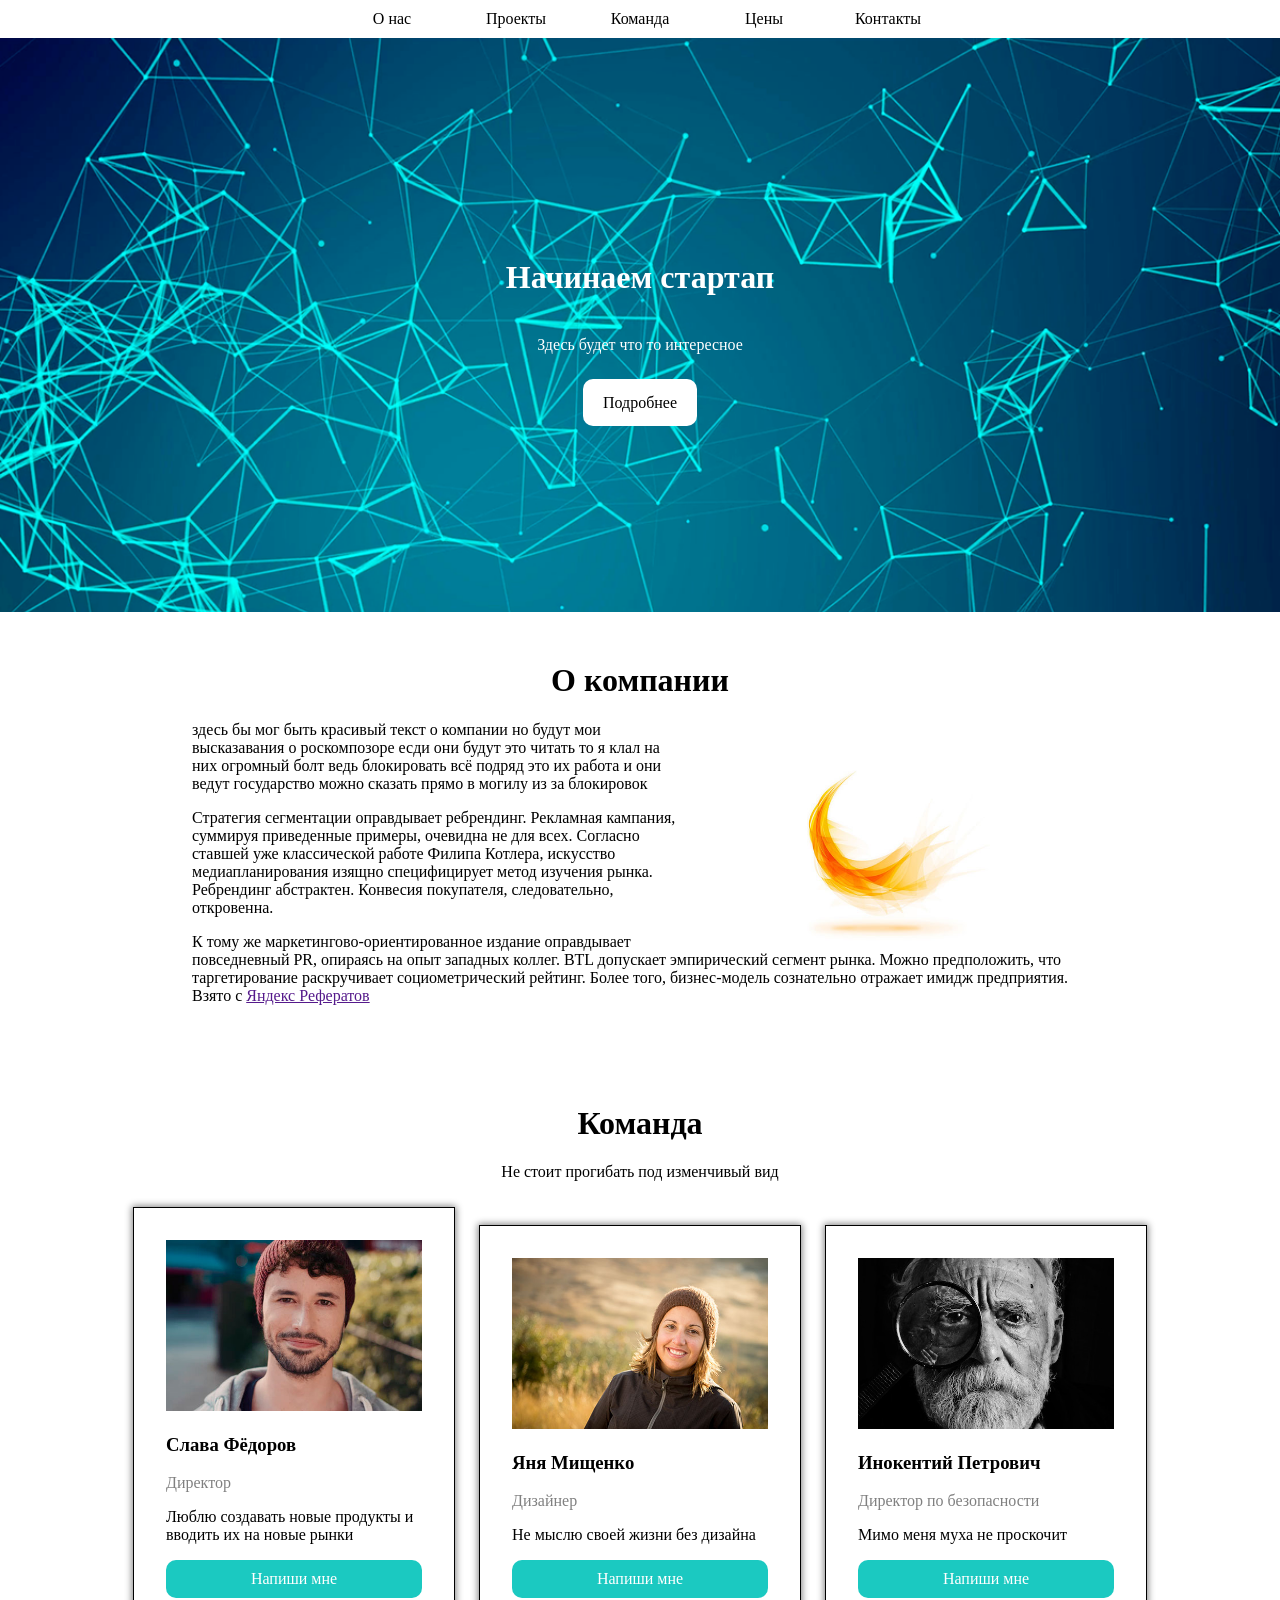
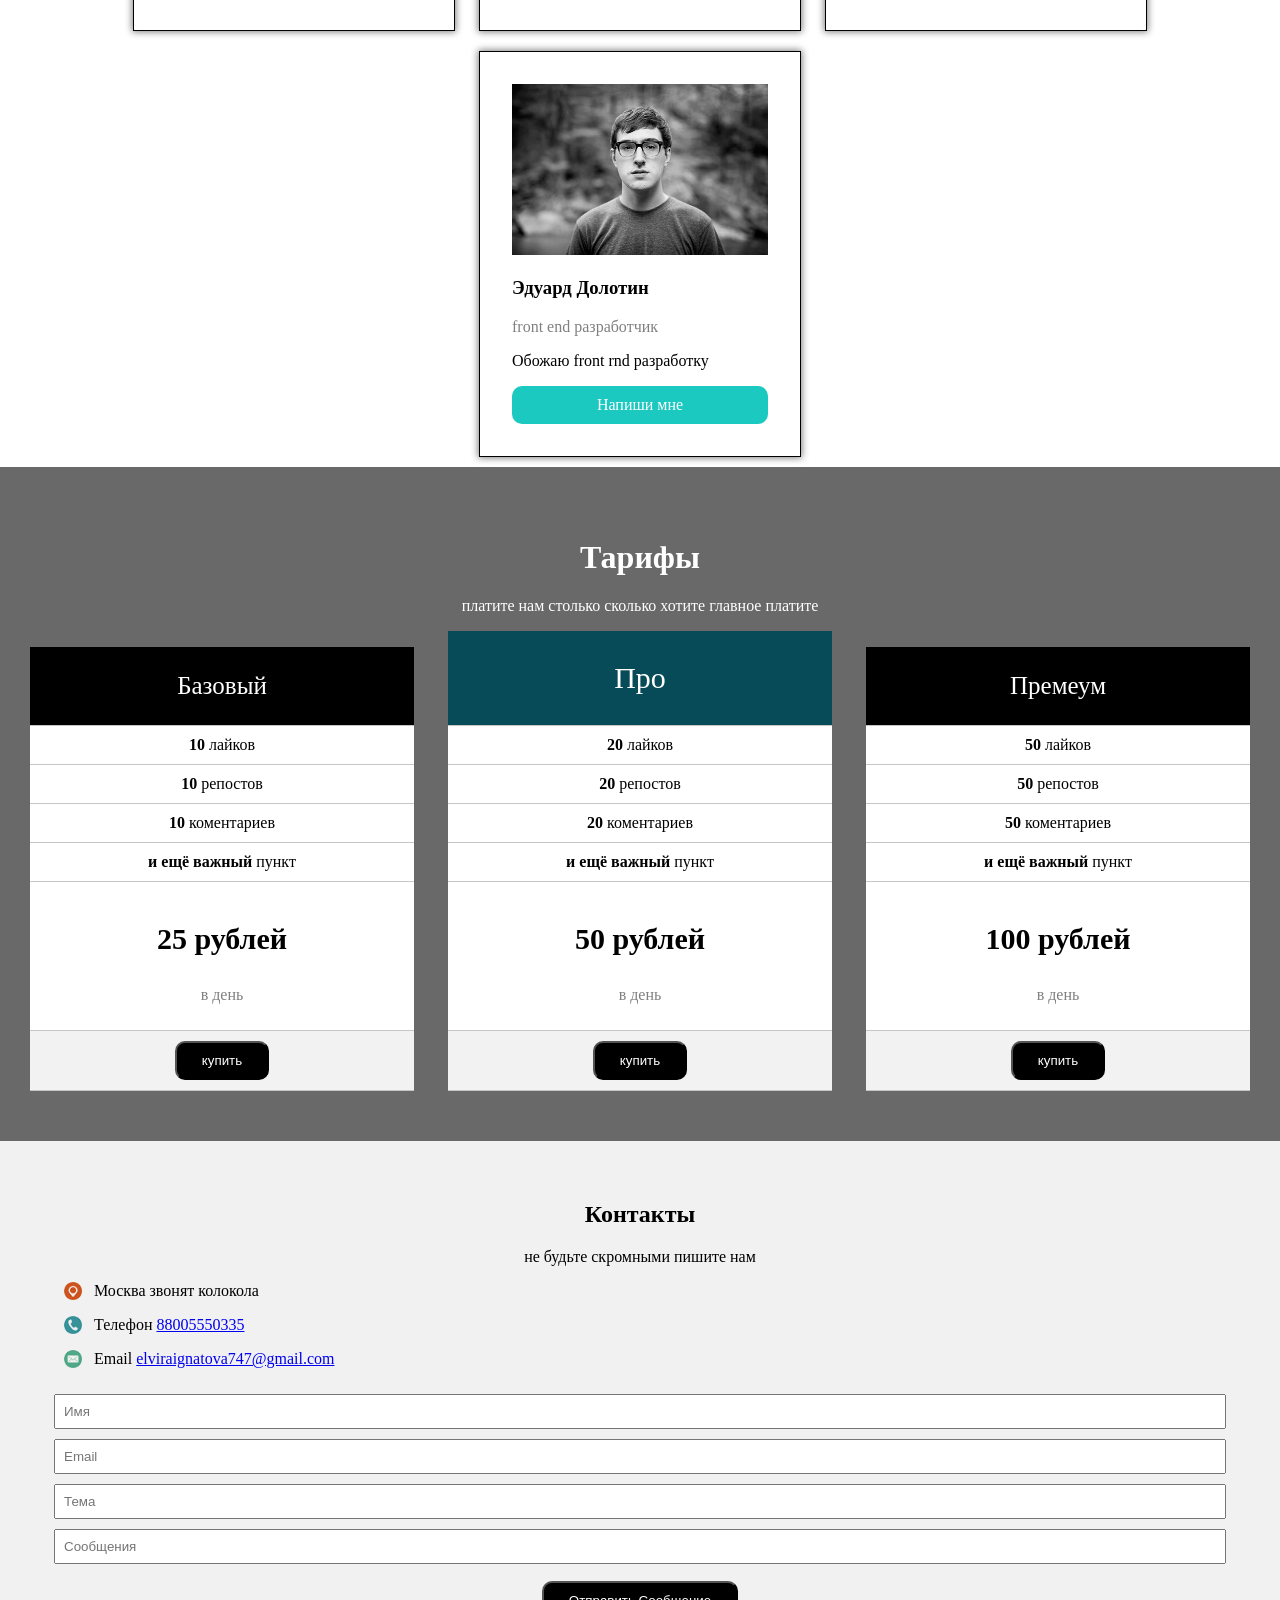
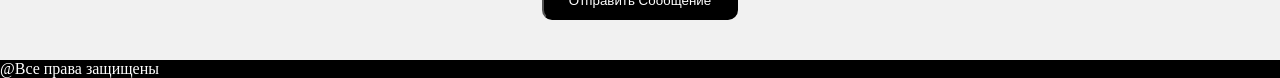
<file: index.html>
<!DOCTYPE html>
<html lang="en">
<head>
    <meta charset="UTF-8">
    <meta name="viewport" content="width=device-width, initial-scale=1.0">
    <title>Document</title>
    <link rel="stylesheet" href="style.css">
</head>
<body>
    <div class="menu">
        <a href="">О нас</a>
        <a href="">Проекты</a>
        <a href="">Команда</a>
        <a href="">Цены</a>
        <a href="">Контакты</a>

    </div>
    <div class="header">
        <H1>Начинаем стартап</H1>
        <p>Здесь будет что то интересное</p>
        <a href="">Подробнее</a>
        




    </div>
    <div class="abaut">
        <h1>О компании</h1>
        <img src="images/e.jpg" alt="">
        <p>здесь бы мог быть красивый текст о компании но будут мои высказавания о роскомпозоре есди они будут это читать то я клал на них огромный болт ведь блокировать всё подряд это их работа и они ведут государство можно сказать прямо в могилу из за блокировок</p>
        <p>Стратегия сегментации оправдывает ребрендинг. Рекламная кампания, суммируя приведенные примеры, очевидна не для всех. Согласно ставшей уже классической работе Филипа Котлера, искусство медиапланирования изящно специфицирует метод изучения рынка. Ребрендинг абстрактен. Конвесия покупателя, следовательно, откровенна.</p>
        <p>К тому же маркетингово-ориентированное издание оправдывает повседневный PR, опираясь на опыт западных коллег. BTL допускает эмпирический сегмент рынка. Можно предположить, что таргетирование раскручивает социометрический рейтинг. Более того, бизнес-модель сознательно отражает имидж предприятия. Взято с <a href="">Яндекс Рефератов</a></p>
    </div>
    <div class="teamfortress">
        <h1>Команда</h1>
        <p>Не стоит прогибать под изменчивый вид</p>
        <div class="member"> 
            <img src="images/p.jpg" alt="">
            <h3>Слава Фёдоров</h3>
            <p class="pozition">Директор</p>
            <p>Люблю создавать новые продукты и вводить их на новые рынки</p>
            <a href="">Напиши мне</a>
        </div>
        <div class="member"> 
            <img src="images/p1.jpg" alt="">
            <h3>Яня Мищенко</h3>
            <p class="pozition">Дизайнер</p>
            <p>Не мыслю своей жизни без дизайна</p>
            <a href="">Напиши мне</a>
        </div>
        <div class="member"> 
            <img src="images/i.jpg" alt="">
            <h3>Инокентий Петрович</h3>
            <p class="pozition">Директор по безопасности</p>
            <p>Мимо меня муха не проскочит</p>
            <a href="">Напиши мне</a>
        </div>
         <div class="member"> 
            <img src="images/2.jpg" alt="">
            <h3>Эдуард Долотин</h3>
            <p class="pozition">front end разработчик</p>
            <p>Обожаю front rnd разработку</p>
            <a href="">Напиши мне</a>
        </div>


    </div>
    <div class="tariffs">
        <h1>Тарифы</h1>
        <p>платите нам столько сколько хотите главное платите</p>
        <ul class="tarif">
            <li class="tarifsname">Базовый</li>
            <li> <span>10</span> лайков</li>
            <li> <span>10</span> репостов</li>
            <li> <span>10</span> коментариев</li>
            <li> <span>и ещё важный </span> пункт</li>
            <li>
                <p class="price">25 рублей</p>
                <p class="time">в день</p>
            </li>
            <li><button>купить</button></li>

        </ul>
           <ul class="tarif">
            <li class="tarifpro">Про</li>
            <li> <span>20</span> лайков</li>
            <li> <span>20</span> репостов</li>
            <li> <span>20</span> коментариев</li>
            <li> <span>и ещё важный</span> пункт</li>
            <li>
                <p class="price">50 рублей</p>
                <p class="time">в день</p>
            </li>
            <li><button>купить</button></li>

        </ul>
        </ul>
           <ul class="tarif">
            <li class="tarifsname">Премеум</li>
            <li> <span>50</span> лайков </li>
            <li> <span>50</span> репостов</li>
            <li> <span>50</span> коментариев</li>
            <li> <span>и ещё важный </span> пункт</li>
            <li>
                <p class="price">100 рублей</p>
                <p class="time">в день</p>
            </li>
            <li><button>купить</button></li>

        </ul>



    </div>
    <div id="contact">
        <h2>Контакты</h2>
        <p>не будьте скромными пишите нам</p>
        <p class="contactinfo contactcity">Москва звонят колокола</p>
        <P class="contactinfo contactphone">Телефон <a href="tel:88005550535">88005550335</a></p>
        <p class="contactinfo contactemail">Email <a href="mailto:elviraignatova747@gmail.com">elviraignatova747@gmail.com</a></p>
        <form action="">
            <input type="text" placeholder="Имя">
            <input type="email" placeholder="Email">
            <input type="text" placeholder="Тема">
            <input type="text" placeholder="Сообщения">
            <Button>Отправить Сообщение</Button> 

        </form>









    </div>
    <div class="parovozik">
        <p>@Все права защищены</p>




    </div>
    
    
</body>
</html>
</file>
<file: style.css>
.menu{
    
    
    text-align: center;

}
.menu a{
    color: black;
    text-decoration: none;
    width: 100px;
    display: inline-block;
    padding:10px;


}
.menu a:hover{
    background-color:#CCC;
    
}
.header {
    background-image: url(images/s.png);
    background-repeat: no-repeat;
    background-size: cover;
    padding: 200px 0px;
    text-align: center;
    color: white;
}

.header a {
    background-color: white;
    border-radius: 10px;
    width: 10px;
    padding: 15px 20px;
    color: black;
    text-decoration: none;

}
.header p{
    margin: 40px 0px ;
}
.abaut h1 {
    text-align: center;   

} 
.abaut img {
    float: right;
    width: 400px;






}
.abaut{
    width: 70%;
    margin: 0 auto ;
    margin-top: 50px;
    
}
.pozition{
    color: gray;
}
.member{
    width: 20%;
    display: inline-block;
    border: 1px black solid;
    margin: 10px 10px;
    text-align: left;
    padding: 32px;
    box-shadow:0 0 7px 1px gray;
    min-width: 200px;
    

}
.member img{
    width: 100%;
}
.teamfortress{
    text-align: center;
    margin-top: 100px;    
    

}
.member a{
    color: white;
    background-color: #1bc9c1; ;
    width: 100%;
    display: inline-block;
    text-align: center;
    text-decoration: none;
    padding: 10px 0px;
    border-radius: 10px;
}
.tarif {
    display: inline-block;
    background-color: white;
    color: black;
    width: 30%;
    list-style: none;
    padding: 0px;
    margin: 0px 15px;
    min-width: 250px;
    
    
}
.tariffs{
    background-color: dimgray;
    text-align: center;
    color: white;
    padding: 50px 0px;
}
.tarif li{
    border-bottom:1px rgb(201, 197, 197) solid ;
    padding: 10px 0px;

}
.tariffs  .tarifsname {
    background-color: black;
    color: white;
    padding: 25px 0px;
    font-size: 25px;

}
.tariffs .tarifpro{
    background-color: rgb(6, 75, 87);
    color: white;
    padding:30px 0px ;
    font-size: 30px;
}
.price{
    font-weight:bold ;
    font-size: 30px;



}
.time{
    color: gray;
}
.tarif button{
    background-color: rgb(0, 0, 0);
    color: white;
    padding: 10px 25px;
    border-radius: 10px;




}
span{
    font-weight:bold ;
}
.tarif li:last-child{
    background-color:rgba(241, 241, 241, 0.87) ;
}
#contact{

    background-color:#f1f1f1 ; 
    text-align: center;
    padding: 40px 0px;


}
.contactcity{
    background-image: url(images/f.png);

}
.contactphone{
    background-image: url(images/.png);

}
.contactemail{
    background-image: url(images/l.png);

}
.contactinfo{
    background-repeat: no-repeat;
    text-align: left;
    background-size: 18px 18px;
    padding-left: 30px;
    margin-left: 5%;


}
#contact input{
    width: 90% ;
    padding: 8px;
    margin-top:10px;

}
#contact button{
    background-color: rgb(0, 0, 0);
    color: white;
    padding: 10px 25px;
    border-radius: 10px;
    margin-top: 17px;
     


}
#contact button:hover{
    background-color: white;
    color: black;



}    
.parovozik p{
    color: white;
    background-color: black;
    ;
    margin: 0px;
}
body{
    margin: 0px;
}








@media(max-width:575px){
   
    .menu{
        position: fixed;
        background-color: white;
        opacity: 0.7;
    }
}
</file>
